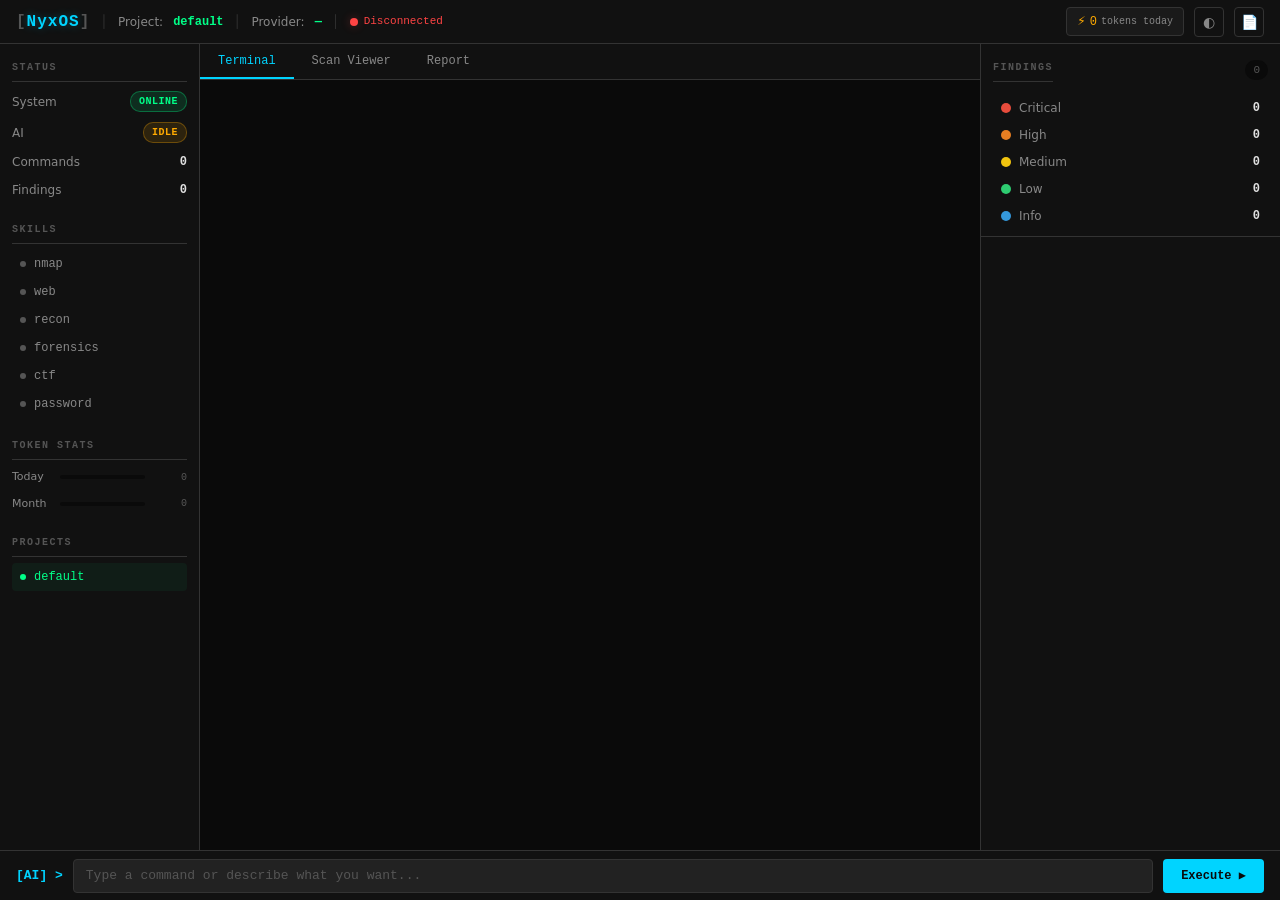
<file: nyxos/dashboard/frontend/index.html>
<!DOCTYPE html>
<html lang="en" data-theme="dark">
<head>
    <meta charset="UTF-8">
    <meta name="viewport" content="width=device-width, initial-scale=1.0">
    <title>NyxOS — AI-Native Cybersecurity Dashboard</title>
    <link rel="stylesheet" href="assets/style.css">
    <!-- Self-hosted fonts fallback to system monospace/sans -->
    <style>
        @font-face {
            font-family: 'NyxMono';
            src: local('JetBrains Mono'), local('Fira Code'), local('Consolas'), local('monospace');
        }
        @font-face {
            font-family: 'NyxSans';
            src: local('Inter'), local('Segoe UI'), local('sans-serif');
        }
    </style>
</head>
<body>
    <!-- ═══════════════ TOP BAR ═══════════════ -->
    <header id="topbar">
        <div class="topbar-left">
            <div class="logo">
                <span class="logo-bracket">[</span><span class="logo-text">NyxOS</span><span class="logo-bracket">]</span>
            </div>
            <span class="topbar-separator">│</span>
            <span class="topbar-label">Project:</span>
            <span id="topbar-project" class="topbar-value">default</span>
            <span class="topbar-separator">│</span>
            <span class="topbar-label">Provider:</span>
            <span id="topbar-provider" class="topbar-value">—</span>
            <span class="topbar-separator">│</span>
            <span id="ws-status" class="ws-indicator ws-disconnected" title="WebSocket disconnected">
                <span class="ws-dot"></span>
                <span class="ws-label">Disconnected</span>
            </span>
        </div>
        <div class="topbar-right">
            <div class="token-counter" title="Tokens used today">
                <span class="token-icon">⚡</span>
                <span id="topbar-tokens">0</span>
                <span class="token-suffix">tokens today</span>
            </div>
            <button id="btn-theme-toggle" class="icon-btn" title="Toggle theme" aria-label="Toggle theme">◐</button>
            <button id="btn-generate-report" class="icon-btn" title="Generate report" aria-label="Generate report">📄</button>
        </div>
    </header>

    <!-- ═══════════════ MAIN LAYOUT ═══════════════ -->
    <div id="layout">
        <!-- ─── SIDEBAR ─── -->
        <aside id="sidebar">
            <!-- Status Section -->
            <section class="sidebar-section">
                <h3 class="sidebar-heading">Status</h3>
                <div class="sidebar-content">
                    <div class="status-row">
                        <span class="status-label">System</span>
                        <span id="status-system" class="status-badge badge-online">Online</span>
                    </div>
                    <div class="status-row">
                        <span class="status-label">AI</span>
                        <span id="status-ai" class="status-badge badge-idle">Idle</span>
                    </div>
                    <div class="status-row">
                        <span class="status-label">Commands</span>
                        <span id="status-commands" class="status-value">0</span>
                    </div>
                    <div class="status-row">
                        <span class="status-label">Findings</span>
                        <span id="status-findings" class="status-value">0</span>
                    </div>
                </div>
            </section>

            <!-- Skills Section -->
            <section class="sidebar-section">
                <h3 class="sidebar-heading">Skills</h3>
                <ul id="skills-list" class="sidebar-list">
                    <li class="skill-item" data-skill="nmap">
                        <span class="skill-dot"></span> nmap
                    </li>
                    <li class="skill-item" data-skill="web">
                        <span class="skill-dot"></span> web
                    </li>
                    <li class="skill-item" data-skill="recon">
                        <span class="skill-dot"></span> recon
                    </li>
                    <li class="skill-item" data-skill="forensics">
                        <span class="skill-dot"></span> forensics
                    </li>
                    <li class="skill-item" data-skill="ctf">
                        <span class="skill-dot"></span> ctf
                    </li>
                    <li class="skill-item" data-skill="password">
                        <span class="skill-dot"></span> password
                    </li>
                </ul>
            </section>

            <!-- Stats Section -->
            <section class="sidebar-section">
                <h3 class="sidebar-heading">Token Stats</h3>
                <div class="sidebar-content">
                    <div class="stat-bar">
                        <span class="stat-bar-label">Today</span>
                        <div class="stat-bar-track">
                            <div id="stat-bar-today" class="stat-bar-fill" style="width: 0%;"></div>
                        </div>
                        <span id="stat-today-value" class="stat-bar-value">0</span>
                    </div>
                    <div class="stat-bar">
                        <span class="stat-bar-label">Month</span>
                        <div class="stat-bar-track">
                            <div id="stat-bar-month" class="stat-bar-fill" style="width: 0%;"></div>
                        </div>
                        <span id="stat-month-value" class="stat-bar-value">0</span>
                    </div>
                </div>
            </section>

            <!-- Projects Section -->
            <section class="sidebar-section">
                <h3 class="sidebar-heading">Projects</h3>
                <ul id="projects-list" class="sidebar-list">
                    <li class="project-item active" data-project="default">
                        <span class="project-dot"></span> default
                    </li>
                </ul>
            </section>
        </aside>

        <!-- ─── MAIN PANEL ─── -->
        <main id="main-panel">
            <!-- View tabs -->
            <div id="main-tabs">
                <button class="tab-btn active" data-view="terminal">Terminal</button>
                <button class="tab-btn" data-view="scan">Scan Viewer</button>
                <button class="tab-btn" data-view="report">Report</button>
            </div>

            <!-- Terminal View -->
            <div id="view-terminal" class="main-view active">
                <div id="terminal-output"></div>
            </div>

            <!-- Scan Viewer View -->
            <div id="view-scan" class="main-view">
                <div id="scan-viewer-content">
                    <div class="empty-state">
                        <span class="empty-icon">🔍</span>
                        <p>No scan results yet. Run a scan to see results here.</p>
                    </div>
                </div>
            </div>

            <!-- Report View -->
            <div id="view-report" class="main-view">
                <div id="report-content">
                    <div class="empty-state">
                        <span class="empty-icon">📄</span>
                        <p>No report generated. Click the report button to generate one.</p>
                    </div>
                </div>
            </div>

            <!-- AI Thinking Indicator -->
            <div id="ai-thinking" class="ai-thinking hidden">
                <div class="thinking-dots">
                    <span></span><span></span><span></span>
                </div>
                <span class="thinking-label">AI is thinking...</span>
            </div>
        </main>

        <!-- ─── FINDINGS PANEL ─── -->
        <aside id="findings-panel">
            <div class="findings-header">
                <h3 class="sidebar-heading">Findings</h3>
                <span id="findings-total" class="findings-count">0</span>
            </div>
            <!-- Severity Summary -->
            <div id="severity-summary" class="severity-summary">
                <div class="severity-row" data-severity="critical">
                    <span class="severity-dot severity-critical"></span>
                    <span class="severity-name">Critical</span>
                    <span id="count-critical" class="severity-count">0</span>
                </div>
                <div class="severity-row" data-severity="high">
                    <span class="severity-dot severity-high"></span>
                    <span class="severity-name">High</span>
                    <span id="count-high" class="severity-count">0</span>
                </div>
                <div class="severity-row" data-severity="medium">
                    <span class="severity-dot severity-medium"></span>
                    <span class="severity-name">Medium</span>
                    <span id="count-medium" class="severity-count">0</span>
                </div>
                <div class="severity-row" data-severity="low">
                    <span class="severity-dot severity-low"></span>
                    <span class="severity-name">Low</span>
                    <span id="count-low" class="severity-count">0</span>
                </div>
                <div class="severity-row" data-severity="info">
                    <span class="severity-dot severity-info"></span>
                    <span class="severity-name">Info</span>
                    <span id="count-info" class="severity-count">0</span>
                </div>
            </div>
            <!-- Findings List -->
            <div id="findings-list" class="findings-list"></div>
        </aside>
    </div>

    <!-- ═══════════════ INPUT BAR ═══════════════ -->
    <footer id="input-bar">
        <span class="input-prefix">[AI] &gt;</span>
        <input
            type="text"
            id="command-input"
            placeholder="Type a command or describe what you want..."
            autocomplete="off"
            spellcheck="false"
        >
        <button id="btn-execute" class="execute-btn" title="Execute (Enter)">
            Execute ▶
        </button>
    </footer>

    <!-- ═══════════════ TOAST CONTAINER ═══════════════ -->
    <div id="toast-container"></div>

    <!-- ═══════════════ REPORT MODAL ═══════════════ -->
    <div id="report-modal" class="modal hidden">
        <div class="modal-overlay"></div>
        <div class="modal-content">
            <h3 class="modal-title">Generate Report</h3>
            <div class="modal-body">
                <label class="modal-label">Report Type</label>
                <select id="report-type-select" class="modal-select">
                    <option value="pentest">Penetration Test Report</option>
                    <option value="bug_bounty">Bug Bounty Report</option>
                    <option value="executive">Executive Summary</option>
                    <option value="ctf_writeup">CTF Writeup</option>
                </select>
            </div>
            <div class="modal-actions">
                <button id="btn-modal-cancel" class="modal-btn modal-btn-cancel">Cancel</button>
                <button id="btn-modal-generate" class="modal-btn modal-btn-confirm">Generate</button>
            </div>
        </div>
    </div>

    <!-- ═══════════════ SCRIPTS ═══════════════ -->
    <script src="components/terminal.js"></script>
    <script src="components/scan_viewer.js"></script>
    <script src="components/findings_panel.js"></script>
    <script src="assets/app.js"></script>
</body>
</html>
</file>
<file: nyxos/dashboard/frontend/assets/style.css>
/* ═══════════════════════════════════════════════════════════
   NyxOS Dashboard — Complete Stylesheet
   Cyberpunk/Hacker aesthetic — dark, monospace, glowing accents
   ═══════════════════════════════════════════════════════════ */

/* ─── CSS CUSTOM PROPERTIES ─── */
:root {
    /* Backgrounds */
    --bg-primary: #0a0a0a;
    --bg-secondary: #111111;
    --bg-panel: #1a1a1a;
    --bg-input: #222222;
    --bg-hover: #2a2a2a;
    --bg-active: #333333;

    /* Text */
    --text-primary: #e0e0e0;
    --text-secondary: #888888;
    --text-dim: #555555;
    --text-bright: #ffffff;

    /* Accents */
    --accent-cyan: #00d4ff;
    --accent-green: #00ff88;
    --accent-red: #ff4444;
    --accent-yellow: #ffaa00;
    --accent-orange: #ff6600;
    --accent-blue: #4488ff;
    --accent-purple: #aa44ff;

    /* Severity */
    --severity-critical: #e74c3c;
    --severity-high: #e67e22;
    --severity-medium: #f1c40f;
    --severity-low: #2ecc71;
    --severity-info: #3498db;

    /* Borders */
    --border: #333333;
    --border-light: #444444;

    /* Fonts */
    --font-mono: 'NyxMono', 'JetBrains Mono', 'Fira Code', 'Consolas', 'Liberation Mono', monospace;
    --font-sans: 'NyxSans', 'Inter', 'Segoe UI', system-ui, sans-serif;

    /* Sizing */
    --sidebar-width: 200px;
    --findings-width: 300px;
    --topbar-height: 44px;
    --inputbar-height: 50px;
    --tab-height: 36px;

    /* Effects */
    --glow-cyan: 0 0 10px rgba(0, 212, 255, 0.3);
    --glow-green: 0 0 10px rgba(0, 255, 136, 0.3);
    --glow-red: 0 0 10px rgba(255, 68, 68, 0.3);
    --transition-fast: 0.15s ease;
    --transition-normal: 0.25s ease;
    --radius-sm: 4px;
    --radius-md: 6px;
    --radius-lg: 8px;
}

/* ─── LIGHT THEME ─── */
[data-theme="light"] {
    --bg-primary: #f5f5f5;
    --bg-secondary: #eeeeee;
    --bg-panel: #ffffff;
    --bg-input: #e8e8e8;
    --bg-hover: #dddddd;
    --bg-active: #cccccc;
    --text-primary: #222222;
    --text-secondary: #666666;
    --text-dim: #999999;
    --text-bright: #000000;
    --border: #cccccc;
    --border-light: #bbbbbb;
    --glow-cyan: 0 0 10px rgba(0, 212, 255, 0.15);
    --glow-green: 0 0 10px rgba(0, 255, 136, 0.15);
    --glow-red: 0 0 10px rgba(255, 68, 68, 0.15);
}

/* ─── RESET & BASE ─── */
*,
*::before,
*::after {
    margin: 0;
    padding: 0;
    box-sizing: border-box;
}

html, body {
    height: 100%;
    overflow: hidden;
    background: var(--bg-primary);
    color: var(--text-primary);
    font-family: var(--font-sans);
    font-size: 13px;
    line-height: 1.5;
    -webkit-font-smoothing: antialiased;
    -moz-osx-font-smoothing: grayscale;
}

::-webkit-scrollbar {
    width: 6px;
    height: 6px;
}
::-webkit-scrollbar-track {
    background: transparent;
}
::-webkit-scrollbar-thumb {
    background: var(--border);
    border-radius: 3px;
}
::-webkit-scrollbar-thumb:hover {
    background: var(--border-light);
}

::selection {
    background: var(--accent-cyan);
    color: var(--bg-primary);
}

/* ═══════════════ TOP BAR ═══════════════ */
#topbar {
    display: flex;
    align-items: center;
    justify-content: space-between;
    height: var(--topbar-height);
    padding: 0 16px;
    background: var(--bg-secondary);
    border-bottom: 1px solid var(--border);
    user-select: none;
    z-index: 100;
}

.topbar-left,
.topbar-right {
    display: flex;
    align-items: center;
    gap: 10px;
}

.logo {
    font-family: var(--font-mono);
    font-size: 16px;
    font-weight: 700;
    letter-spacing: 1px;
}
.logo-bracket {
    color: var(--text-dim);
}
.logo-text {
    color: var(--accent-cyan);
    text-shadow: var(--glow-cyan);
}

.topbar-separator {
    color: var(--border);
    font-family: var(--font-mono);
}

.topbar-label {
    color: var(--text-secondary);
    font-size: 12px;
}
.topbar-value {
    color: var(--accent-green);
    font-family: var(--font-mono);
    font-size: 12px;
    font-weight: 600;
}

/* WebSocket indicator */
.ws-indicator {
    display: flex;
    align-items: center;
    gap: 6px;
    font-size: 11px;
    font-family: var(--font-mono);
}
.ws-dot {
    width: 8px;
    height: 8px;
    border-radius: 50%;
    display: inline-block;
}
.ws-connected .ws-dot {
    background: var(--accent-green);
    box-shadow: var(--glow-green);
    animation: pulse-green 2s infinite;
}
.ws-disconnected .ws-dot {
    background: var(--accent-red);
    box-shadow: var(--glow-red);
}
.ws-connected .ws-label { color: var(--accent-green); }
.ws-disconnected .ws-label { color: var(--accent-red); }

@keyframes pulse-green {
    0%, 100% { opacity: 1; }
    50% { opacity: 0.5; }
}

/* Token counter */
.token-counter {
    display: flex;
    align-items: center;
    gap: 4px;
    font-family: var(--font-mono);
    font-size: 12px;
    color: var(--accent-yellow);
    background: var(--bg-panel);
    padding: 3px 10px;
    border-radius: var(--radius-sm);
    border: 1px solid var(--border);
}
.token-icon { font-size: 14px; }
.token-suffix {
    color: var(--text-secondary);
    font-size: 10px;
}

/* Icon buttons */
.icon-btn {
    background: none;
    border: 1px solid var(--border);
    color: var(--text-secondary);
    width: 30px;
    height: 30px;
    border-radius: var(--radius-sm);
    cursor: pointer;
    font-size: 14px;
    display: flex;
    align-items: center;
    justify-content: center;
    transition: all var(--transition-fast);
}
.icon-btn:hover {
    border-color: var(--accent-cyan);
    color: var(--accent-cyan);
    background: rgba(0, 212, 255, 0.05);
}

/* ═══════════════ MAIN LAYOUT ═══════════════ */
#layout {
    display: flex;
    height: calc(100vh - var(--topbar-height) - var(--inputbar-height));
    overflow: hidden;
}

/* ═══════════════ SIDEBAR ═══════════════ */
#sidebar {
    width: var(--sidebar-width);
    min-width: var(--sidebar-width);
    background: var(--bg-secondary);
    border-right: 1px solid var(--border);
    overflow-y: auto;
    padding: 8px 0;
    display: flex;
    flex-direction: column;
    gap: 4px;
}

.sidebar-section {
    padding: 0 12px;
    margin-bottom: 8px;
}

.sidebar-heading {
    font-family: var(--font-mono);
    font-size: 10px;
    font-weight: 700;
    text-transform: uppercase;
    letter-spacing: 1.5px;
    color: var(--text-dim);
    padding: 8px 0 6px;
    border-bottom: 1px solid var(--border);
    margin-bottom: 6px;
}

.sidebar-content {
    display: flex;
    flex-direction: column;
    gap: 4px;
}

/* Status rows */
.status-row {
    display: flex;
    justify-content: space-between;
    align-items: center;
    padding: 3px 0;
    font-size: 12px;
}
.status-label {
    color: var(--text-secondary);
}
.status-value {
    color: var(--text-primary);
    font-family: var(--font-mono);
    font-weight: 600;
}
.status-badge {
    font-family: var(--font-mono);
    font-size: 10px;
    font-weight: 700;
    padding: 2px 8px;
    border-radius: 10px;
    text-transform: uppercase;
    letter-spacing: 0.5px;
}
.badge-online {
    background: rgba(0, 255, 136, 0.12);
    color: var(--accent-green);
    border: 1px solid rgba(0, 255, 136, 0.3);
}
.badge-idle {
    background: rgba(255, 170, 0, 0.12);
    color: var(--accent-yellow);
    border: 1px solid rgba(255, 170, 0, 0.3);
}
.badge-busy {
    background: rgba(0, 212, 255, 0.12);
    color: var(--accent-cyan);
    border: 1px solid rgba(0, 212, 255, 0.3);
}
.badge-error {
    background: rgba(255, 68, 68, 0.12);
    color: var(--accent-red);
    border: 1px solid rgba(255, 68, 68, 0.3);
}

/* Skills list */
.sidebar-list {
    list-style: none;
}
.skill-item,
.project-item {
    display: flex;
    align-items: center;
    gap: 8px;
    padding: 5px 8px;
    border-radius: var(--radius-sm);
    cursor: pointer;
    font-family: var(--font-mono);
    font-size: 12px;
    color: var(--text-secondary);
    transition: all var(--transition-fast);
}
.skill-item:hover,
.project-item:hover {
    background: var(--bg-hover);
    color: var(--text-primary);
}
.skill-item .skill-dot,
.project-item .project-dot {
    width: 6px;
    height: 6px;
    border-radius: 50%;
    background: var(--text-dim);
    flex-shrink: 0;
}
.skill-item:hover .skill-dot {
    background: var(--accent-cyan);
}
.project-item.active {
    color: var(--accent-green);
    background: rgba(0, 255, 136, 0.05);
}
.project-item.active .project-dot {
    background: var(--accent-green);
}

/* Stat bars */
.stat-bar {
    display: flex;
    align-items: center;
    gap: 6px;
    padding: 3px 0;
}
.stat-bar-label {
    font-size: 11px;
    color: var(--text-secondary);
    width: 42px;
    flex-shrink: 0;
}
.stat-bar-track {
    flex: 1;
    height: 4px;
    background: var(--bg-primary);
    border-radius: 2px;
    overflow: hidden;
}
.stat-bar-fill {
    height: 100%;
    background: var(--accent-cyan);
    border-radius: 2px;
    transition: width var(--transition-normal);
}
.stat-bar-value {
    font-family: var(--font-mono);
    font-size: 10px;
    color: var(--text-dim);
    width: 36px;
    text-align: right;
    flex-shrink: 0;
}

/* ═══════════════ MAIN PANEL ═══════════════ */
#main-panel {
    flex: 1;
    display: flex;
    flex-direction: column;
    overflow: hidden;
    background: var(--bg-primary);
    position: relative;
}

/* Tabs */
#main-tabs {
    display: flex;
    gap: 0;
    background: var(--bg-secondary);
    border-bottom: 1px solid var(--border);
    height: var(--tab-height);
    flex-shrink: 0;
}
.tab-btn {
    background: none;
    border: none;
    border-bottom: 2px solid transparent;
    color: var(--text-secondary);
    font-family: var(--font-mono);
    font-size: 12px;
    padding: 0 18px;
    cursor: pointer;
    transition: all var(--transition-fast);
    height: 100%;
}
.tab-btn:hover {
    color: var(--text-primary);
    background: rgba(255, 255, 255, 0.02);
}
.tab-btn.active {
    color: var(--accent-cyan);
    border-bottom-color: var(--accent-cyan);
}

/* Views */
.main-view {
    flex: 1;
    overflow: hidden;
    display: none;
}
.main-view.active {
    display: flex;
    flex-direction: column;
}

/* Terminal output */
#terminal-output {
    flex: 1;
    overflow-y: auto;
    padding: 12px 16px;
    font-family: var(--font-mono);
    font-size: 13px;
    line-height: 1.6;
    white-space: pre-wrap;
    word-wrap: break-word;
    background: var(--bg-primary);
}

/* Terminal line styles */
.term-line {
    padding: 1px 0;
    display: block;
}
.term-line-stdout {
    color: var(--text-primary);
}
.term-line-stderr {
    color: var(--accent-red);
}
.term-line-system {
    color: var(--accent-cyan);
    font-style: italic;
}
.term-line-command {
    color: var(--accent-green);
}
.term-line-command::before {
    content: '$ ';
    color: var(--accent-green);
    opacity: 0.6;
}
.term-line-ai {
    color: var(--accent-purple);
}
.term-line-ai::before {
    content: '[AI] ';
    color: var(--accent-purple);
    opacity: 0.6;
}
.term-line-error {
    color: var(--accent-red);
    background: rgba(255, 68, 68, 0.05);
    padding: 2px 6px;
    border-radius: var(--radius-sm);
    border-left: 3px solid var(--accent-red);
    margin: 2px 0;
}
.term-line-success {
    color: var(--accent-green);
}

/* Clickable IPs/URLs in terminal */
.term-link {
    color: var(--accent-blue);
    text-decoration: underline;
    text-decoration-style: dotted;
    cursor: pointer;
    transition: color var(--transition-fast);
}
.term-link:hover {
    color: var(--accent-cyan);
    text-decoration-style: solid;
}

/* ANSI color classes */
.ansi-black { color: #555555; }
.ansi-red { color: #ff5555; }
.ansi-green { color: #55ff55; }
.ansi-yellow { color: #ffff55; }
.ansi-blue { color: #5555ff; }
.ansi-magenta { color: #ff55ff; }
.ansi-cyan { color: #55ffff; }
.ansi-white { color: #ffffff; }
.ansi-bright-black { color: #888888; }
.ansi-bright-red { color: #ff8888; }
.ansi-bright-green { color: #88ff88; }
.ansi-bright-yellow { color: #ffff88; }
.ansi-bright-blue { color: #8888ff; }
.ansi-bright-magenta { color: #ff88ff; }
.ansi-bright-cyan { color: #88ffff; }
.ansi-bright-white { color: #ffffff; }
.ansi-bold { font-weight: 700; }
.ansi-dim { opacity: 0.6; }
.ansi-underline { text-decoration: underline; }

/* Empty state */
.empty-state {
    display: flex;
    flex-direction: column;
    align-items: center;
    justify-content: center;
    height: 100%;
    color: var(--text-dim);
    gap: 12px;
}
.empty-icon {
    font-size: 48px;
    opacity: 0.3;
}
.empty-state p {
    font-size: 14px;
    max-width: 300px;
    text-align: center;
    line-height: 1.6;
}

/* AI thinking */
.ai-thinking {
    position: absolute;
    bottom: 8px;
    left: 50%;
    transform: translateX(-50%);
    display: flex;
    align-items: center;
    gap: 8px;
    background: var(--bg-panel);
    border: 1px solid var(--accent-cyan);
    border-radius: var(--radius-lg);
    padding: 6px 16px;
    box-shadow: var(--glow-cyan);
    z-index: 10;
}
.ai-thinking.hidden {
    display: none;
}
.thinking-dots {
    display: flex;
    gap: 4px;
}
.thinking-dots span {
    width: 6px;
    height: 6px;
    border-radius: 50%;
    background: var(--accent-cyan);
    animation: thinking-bounce 1.4s infinite ease-in-out;
}
.thinking-dots span:nth-child(1) { animation-delay: -0.32s; }
.thinking-dots span:nth-child(2) { animation-delay: -0.16s; }
.thinking-dots span:nth-child(3) { animation-delay: 0s; }
@keyframes thinking-bounce {
    0%, 80%, 100% { transform: scale(0.6); opacity: 0.4; }
    40% { transform: scale(1); opacity: 1; }
}
.thinking-label {
    font-family: var(--font-mono);
    font-size: 11px;
    color: var(--accent-cyan);
}

/* Scan viewer */
#scan-viewer-content {
    flex: 1;
    overflow-y: auto;
    padding: 16px;
}

/* Port table */
.port-table {
    width: 100%;
    border-collapse: collapse;
    font-family: var(--font-mono);
    font-size: 12px;
}
.port-table thead {
    position: sticky;
    top: 0;
    background: var(--bg-secondary);
    z-index: 1;
}
.port-table th {
    text-align: left;
    padding: 8px 12px;
    color: var(--text-secondary);
    font-weight: 600;
    text-transform: uppercase;
    font-size: 10px;
    letter-spacing: 1px;
    border-bottom: 1px solid var(--border);
}
.port-table td {
    padding: 6px 12px;
    border-bottom: 1px solid rgba(51, 51, 51, 0.5);
    transition: background var(--transition-fast);
}
.port-table tr {
    cursor: pointer;
}
.port-table tbody tr:hover {
    background: var(--bg-hover);
}
.port-state-open { color: var(--accent-green); font-weight: 600; }
.port-state-closed { color: var(--accent-red); }
.port-state-filtered { color: var(--accent-yellow); }

/* Directory tree */
.dir-tree {
    font-family: var(--font-mono);
    font-size: 12px;
    padding: 8px 0;
}
.dir-item {
    display: flex;
    align-items: center;
    gap: 8px;
    padding: 4px 12px;
    cursor: pointer;
    transition: background var(--transition-fast);
    border-radius: var(--radius-sm);
}
.dir-item:hover {
    background: var(--bg-hover);
}
.dir-status-200 { color: var(--accent-green); }
.dir-status-301, .dir-status-302 { color: var(--accent-yellow); }
.dir-status-403 { color: var(--accent-orange); }
.dir-status-404 { color: var(--text-dim); }
.dir-status-500 { color: var(--accent-red); }
.dir-item-path {
    flex: 1;
}
.dir-item-status {
    font-weight: 600;
    width: 32px;
    text-align: right;
}
.dir-item-size {
    color: var(--text-dim);
    width: 60px;
    text-align: right;
}

/* Report content */
#report-content {
    flex: 1;
    overflow-y: auto;
    padding: 24px;
}
#report-content iframe {
    width: 100%;
    height: 100%;
    border: none;
    background: #fff;
    border-radius: var(--radius-md);
}

/* ═══════════════ FINDINGS PANEL ═══════════════ */
#findings-panel {
    width: var(--findings-width);
    min-width: var(--findings-width);
    background: var(--bg-secondary);
    border-left: 1px solid var(--border);
    display: flex;
    flex-direction: column;
    overflow: hidden;
}

.findings-header {
    display: flex;
    justify-content: space-between;
    align-items: center;
    padding: 8px 12px 0;
}
.findings-count {
    font-family: var(--font-mono);
    font-size: 11px;
    color: var(--text-dim);
    background: var(--bg-primary);
    padding: 2px 8px;
    border-radius: 10px;
}

/* Severity summary */
.severity-summary {
    padding: 8px 12px;
    display: flex;
    flex-direction: column;
    gap: 3px;
    border-bottom: 1px solid var(--border);
    flex-shrink: 0;
}
.severity-row {
    display: flex;
    align-items: center;
    gap: 8px;
    padding: 3px 8px;
    border-radius: var(--radius-sm);
    cursor: pointer;
    transition: background var(--transition-fast);
}
.severity-row:hover {
    background: var(--bg-hover);
}
.severity-dot {
    width: 10px;
    height: 10px;
    border-radius: 50%;
    flex-shrink: 0;
}
.severity-critical { background: var(--severity-critical); }
.severity-high { background: var(--severity-high); }
.severity-medium { background: var(--severity-medium); }
.severity-low { background: var(--severity-low); }
.severity-info { background: var(--severity-info); }

.severity-name {
    flex: 1;
    font-size: 12px;
    color: var(--text-secondary);
}
.severity-count {
    font-family: var(--font-mono);
    font-size: 12px;
    font-weight: 700;
    color: var(--text-primary);
    min-width: 20px;
    text-align: right;
}

/* Findings list */
.findings-list {
    flex: 1;
    overflow-y: auto;
    padding: 8px;
    display: flex;
    flex-direction: column;
    gap: 6px;
}

/* Finding card */
.finding-card {
    background: var(--bg-panel);
    border: 1px solid var(--border);
    border-radius: var(--radius-md);
    overflow: hidden;
    transition: border-color var(--transition-fast);
}
.finding-card:hover {
    border-color: var(--border-light);
}
.finding-card-header {
    display: flex;
    align-items: flex-start;
    gap: 8px;
    padding: 10px 12px;
    cursor: pointer;
    user-select: none;
}
.finding-card-header:hover {
    background: rgba(255, 255, 255, 0.02);
}

/* Severity badges */
.severity-badge {
    font-family: var(--font-mono);
    font-size: 9px;
    font-weight: 700;
    padding: 2px 6px;
    border-radius: 3px;
    text-transform: uppercase;
    letter-spacing: 0.5px;
    flex-shrink: 0;
    line-height: 1.4;
}
.severity-badge-critical {
    background: rgba(231, 76, 60, 0.15);
    color: var(--severity-critical);
    border: 1px solid rgba(231, 76, 60, 0.4);
}
.severity-badge-high {
    background: rgba(230, 126, 34, 0.15);
    color: var(--severity-high);
    border: 1px solid rgba(230, 126, 34, 0.4);
}
.severity-badge-medium {
    background: rgba(241, 196, 15, 0.15);
    color: var(--severity-medium);
    border: 1px solid rgba(241, 196, 15, 0.4);
}
.severity-badge-low {
    background: rgba(46, 204, 113, 0.15);
    color: var(--severity-low);
    border: 1px solid rgba(46, 204, 113, 0.4);
}
.severity-badge-info {
    background: rgba(52, 152, 219, 0.15);
    color: var(--severity-info);
    border: 1px solid rgba(52, 152, 219, 0.4);
}

.finding-title {
    font-size: 12px;
    font-weight: 600;
    color: var(--text-primary);
    line-height: 1.4;
    flex: 1;
}
.finding-expand-icon {
    color: var(--text-dim);
    font-size: 10px;
    flex-shrink: 0;
    transition: transform var(--transition-fast);
}
.finding-card.expanded .finding-expand-icon {
    transform: rotate(90deg);
}

/* Finding detail (hidden by default) */
.finding-detail {
    display: none;
    padding: 0 12px 12px;
    border-top: 1px solid var(--border);
    margin-top: 0;
}
.finding-card.expanded .finding-detail {
    display: block;
}
.finding-detail-section {
    margin-top: 8px;
}
.finding-detail-label {
    font-family: var(--font-mono);
    font-size: 10px;
    text-transform: uppercase;
    letter-spacing: 1px;
    color: var(--text-dim);
    margin-bottom: 3px;
}
.finding-detail-text {
    font-size: 12px;
    color: var(--text-secondary);
    line-height: 1.5;
}
.finding-evidence {
    font-family: var(--font-mono);
    font-size: 11px;
    background: var(--bg-primary);
    padding: 8px;
    border-radius: var(--radius-sm);
    color: var(--accent-green);
    overflow-x: auto;
    white-space: pre-wrap;
    word-break: break-all;
}
.finding-actions {
    display: flex;
    gap: 6px;
    margin-top: 10px;
}
.finding-action-btn {
    font-family: var(--font-mono);
    font-size: 10px;
    padding: 4px 10px;
    border: 1px solid var(--border);
    background: var(--bg-input);
    color: var(--text-secondary);
    border-radius: var(--radius-sm);
    cursor: pointer;
    transition: all var(--transition-fast);
}
.finding-action-btn:hover {
    border-color: var(--accent-cyan);
    color: var(--accent-cyan);
}
.finding-action-btn.false-positive {
    color: var(--text-dim);
}
.finding-card.false-positive {
    opacity: 0.4;
}

/* ═══════════════ INPUT BAR ═══════════════ */
#input-bar {
    display: flex;
    align-items: center;
    height: var(--inputbar-height);
    padding: 0 16px;
    background: var(--bg-secondary);
    border-top: 1px solid var(--border);
    gap: 10px;
}
.input-prefix {
    font-family: var(--font-mono);
    font-size: 13px;
    color: var(--accent-cyan);
    font-weight: 700;
    white-space: nowrap;
    flex-shrink: 0;
    user-select: none;
}

#command-input {
    flex: 1;
    height: 34px;
    background: var(--bg-input);
    border: 1px solid var(--border);
    border-radius: var(--radius-sm);
    color: var(--text-primary);
    font-family: var(--font-mono);
    font-size: 13px;
    padding: 0 12px;
    outline: none;
    transition: border-color var(--transition-fast);
}
#command-input:focus {
    border-color: var(--accent-cyan);
    box-shadow: var(--glow-cyan);
}
#command-input::placeholder {
    color: var(--text-dim);
}

.execute-btn {
    height: 34px;
    padding: 0 18px;
    background: var(--accent-cyan);
    color: var(--bg-primary);
    border: none;
    border-radius: var(--radius-sm);
    font-family: var(--font-mono);
    font-size: 12px;
    font-weight: 700;
    cursor: pointer;
    transition: all var(--transition-fast);
    white-space: nowrap;
    flex-shrink: 0;
}
.execute-btn:hover {
    background: #33ddff;
    box-shadow: var(--glow-cyan);
}
.execute-btn:active {
    transform: scale(0.97);
}
.execute-btn:disabled {
    opacity: 0.5;
    cursor: not-allowed;
}

/* ═══════════════ TOAST NOTIFICATIONS ═══════════════ */
#toast-container {
    position: fixed;
    top: 56px;
    right: 16px;
    display: flex;
    flex-direction: column;
    gap: 8px;
    z-index: 1000;
    pointer-events: none;
}
.toast {
    font-family: var(--font-mono);
    font-size: 12px;
    padding: 10px 16px;
    border-radius: var(--radius-md);
    background: var(--bg-panel);
    border: 1px solid var(--border);
    color: var(--text-primary);
    box-shadow: 0 4px 12px rgba(0, 0, 0, 0.5);
    pointer-events: auto;
    animation: toast-in 0.3s ease, toast-out 0.3s ease 3.7s forwards;
    max-width: 380px;
}
.toast-error {
    border-color: var(--accent-red);
    border-left: 3px solid var(--accent-red);
}
.toast-success {
    border-color: var(--accent-green);
    border-left: 3px solid var(--accent-green);
}
.toast-info {
    border-color: var(--accent-cyan);
    border-left: 3px solid var(--accent-cyan);
}
.toast-warning {
    border-color: var(--accent-yellow);
    border-left: 3px solid var(--accent-yellow);
}
@keyframes toast-in {
    from { opacity: 0; transform: translateX(40px); }
    to { opacity: 1; transform: translateX(0); }
}
@keyframes toast-out {
    from { opacity: 1; transform: translateX(0); }
    to { opacity: 0; transform: translateX(40px); }
}

/* ═══════════════ MODAL ═══════════════ */
.modal {
    position: fixed;
    inset: 0;
    z-index: 500;
    display: flex;
    align-items: center;
    justify-content: center;
}
.modal.hidden {
    display: none;
}
.modal-overlay {
    position: absolute;
    inset: 0;
    background: rgba(0, 0, 0, 0.7);
}
.modal-content {
    position: relative;
    background: var(--bg-panel);
    border: 1px solid var(--border);
    border-radius: var(--radius-lg);
    padding: 24px;
    min-width: 340px;
    max-width: 480px;
    box-shadow: 0 8px 32px rgba(0, 0, 0, 0.6);
}
.modal-title {
    font-family: var(--font-mono);
    font-size: 16px;
    color: var(--accent-cyan);
    margin-bottom: 16px;
}
.modal-label {
    font-size: 12px;
    color: var(--text-secondary);
    display: block;
    margin-bottom: 6px;
}
.modal-select {
    width: 100%;
    height: 36px;
    background: var(--bg-input);
    border: 1px solid var(--border);
    border-radius: var(--radius-sm);
    color: var(--text-primary);
    font-family: var(--font-mono);
    font-size: 13px;
    padding: 0 10px;
    outline: none;
}
.modal-select:focus {
    border-color: var(--accent-cyan);
}
.modal-actions {
    display: flex;
    gap: 10px;
    justify-content: flex-end;
    margin-top: 20px;
}
.modal-btn {
    height: 34px;
    padding: 0 20px;
    border-radius: var(--radius-sm);
    font-family: var(--font-mono);
    font-size: 12px;
    font-weight: 700;
    cursor: pointer;
    transition: all var(--transition-fast);
    border: 1px solid var(--border);
}
.modal-btn-cancel {
    background: var(--bg-input);
    color: var(--text-secondary);
}
.modal-btn-cancel:hover {
    border-color: var(--text-secondary);
    color: var(--text-primary);
}
.modal-btn-confirm {
    background: var(--accent-cyan);
    color: var(--bg-primary);
    border-color: var(--accent-cyan);
}
.modal-btn-confirm:hover {
    background: #33ddff;
    box-shadow: var(--glow-cyan);
}

/* ═══════════════ SCAN VIEWER EXTRAS ═══════════════ */
.scan-section-title {
    font-family: var(--font-mono);
    font-size: 14px;
    font-weight: 700;
    color: var(--accent-cyan);
    margin-bottom: 12px;
    padding-bottom: 6px;
    border-bottom: 1px solid var(--border);
}
.scan-host-card {
    background: var(--bg-panel);
    border: 1px solid var(--border);
    border-radius: var(--radius-md);
    padding: 16px;
    margin-bottom: 16px;
}
.scan-host-title {
    font-family: var(--font-mono);
    font-size: 13px;
    color: var(--accent-green);
    margin-bottom: 12px;
    display: flex;
    align-items: center;
    gap: 8px;
}
.scan-host-status {
    font-size: 10px;
    padding: 2px 8px;
    border-radius: 10px;
}

/* ═══════════════ RESPONSIVE ═══════════════ */
@media (max-width: 1200px) {
    :root {
        --findings-width: 260px;
    }
}
@media (max-width: 1024px) {
    :root {
        --sidebar-width: 160px;
        --findings-width: 240px;
    }
}
</file>
